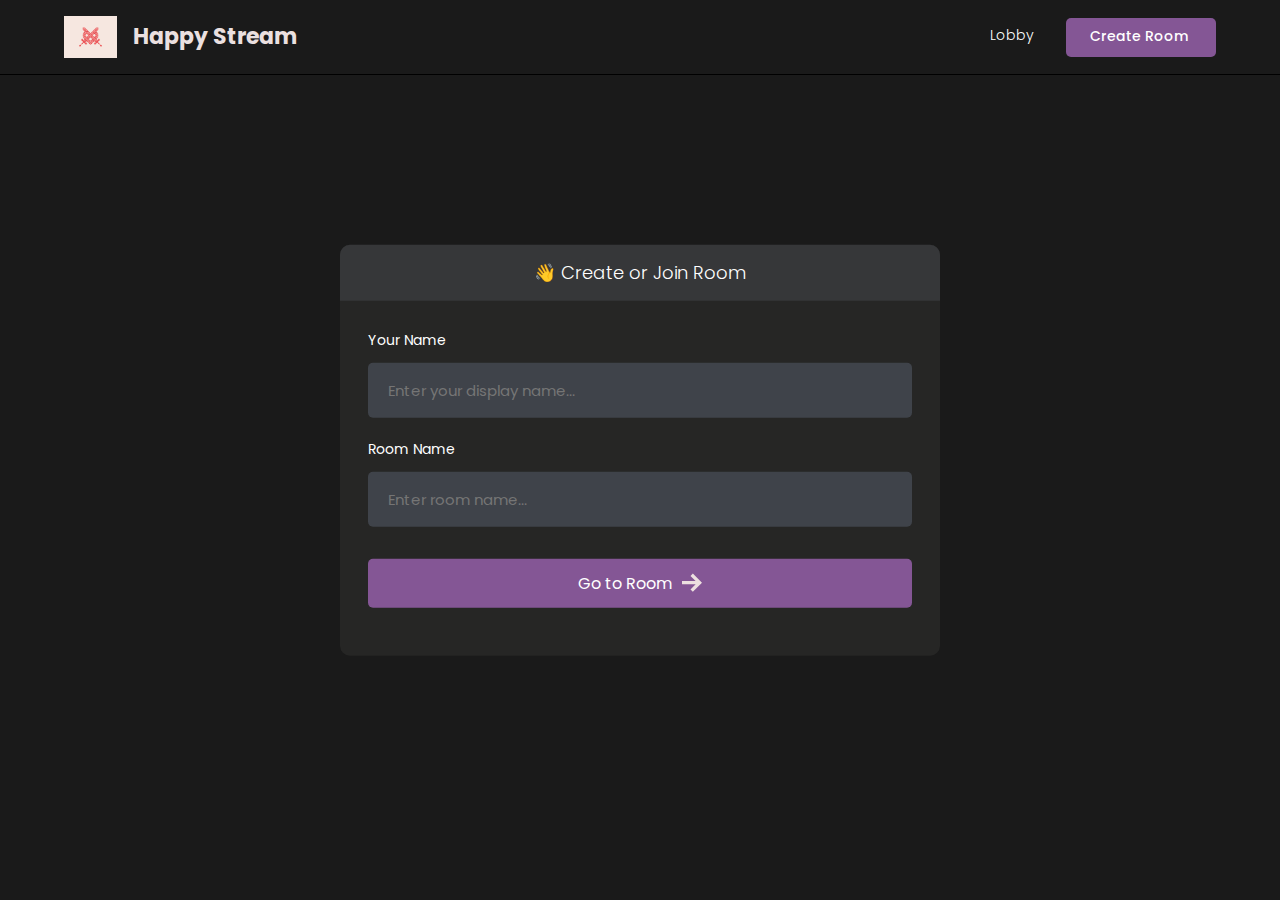
<file: index.html>
<!DOCTYPE html>
<html>
<head>
    <meta charset='utf-8'>
    <meta http-equiv='X-UA-Compatible' content='IE=edge'>
    <title>Room</title>
    <meta name='viewport' content='width=device-width, initial-scale=1'>
    <link rel='stylesheet' type='text/css' media='screen' href='styles/main.css'>
    <link rel='stylesheet' type='text/css' media='screen' href='styles/lobby.css'>
</head>
<body>

    <header id="nav">
       <div class="nav--list">
            <a href="lobby.html">
                <h3 id="logo">
                    <img src="./images/logo.png" alt="Site Logo">
                    <span>Happy Stream</span>
                </h3>
            </a>
       </div>

        <div id="nav__links">
            <a class="nav__link" href="/">
                Lobby
                <svg xmlns="http://www.w3.org/2000/svg" width="24" height="24" fill="#ede0e0" viewBox="0 0 24 24"><path d="M20 7.093v-5.093h-3v2.093l3 3zm4 5.907l-12-12-12 12h3v10h7v-5h4v5h7v-10h3zm-5 8h-3v-5h-8v5h-3v-10.26l7-6.912 7 6.99v10.182z"/></svg>
            </a>
            <a class="nav__link" id="create__room__btn" href="lobby.html">
                Create Room
               <svg xmlns="http://www.w3.org/2000/svg" width="24" height="24" fill="#ede0e0" viewBox="0 0 24 24"><path d="M12 0c-6.627 0-12 5.373-12 12s5.373 12 12 12 12-5.373 12-12-5.373-12-12-12zm6 13h-5v5h-2v-5h-5v-2h5v-5h2v5h5v2z"/></svg>
            </a>
        </div>
    </header>

    <main id="room__lobby__container">
        <div id="form__container">
             <div id="form__container__header">
                 <p>👋 Create or Join Room</p>
             </div>
 
 
            <form id="lobby__form">
 
                 <div class="form__field__wrapper">
                     <label>Your Name</label>
                     <input type="text" name="name" required placeholder="Enter your display name..." />
                 </div>
 
                 <div class="form__field__wrapper">
                     <label>Room Name</label>
                     <input type="text" name="room"  placeholder="Enter room name..." />
                 </div>
 
                 <div class="form__field__wrapper">
                     <button type="submit">Go to Room 
                         <svg xmlns="http://www.w3.org/2000/svg" width="24" height="24" viewBox="0 0 24 24"><path d="M13.025 1l-2.847 2.828 6.176 6.176h-16.354v3.992h16.354l-6.176 6.176 2.847 2.828 10.975-11z"/></svg>
                    </button>
                 </div>
            </form>
        </div>
     </main>
    
</body>
<script type="text/javascript" src="js/lobby.js"></script>
</html>
</file>
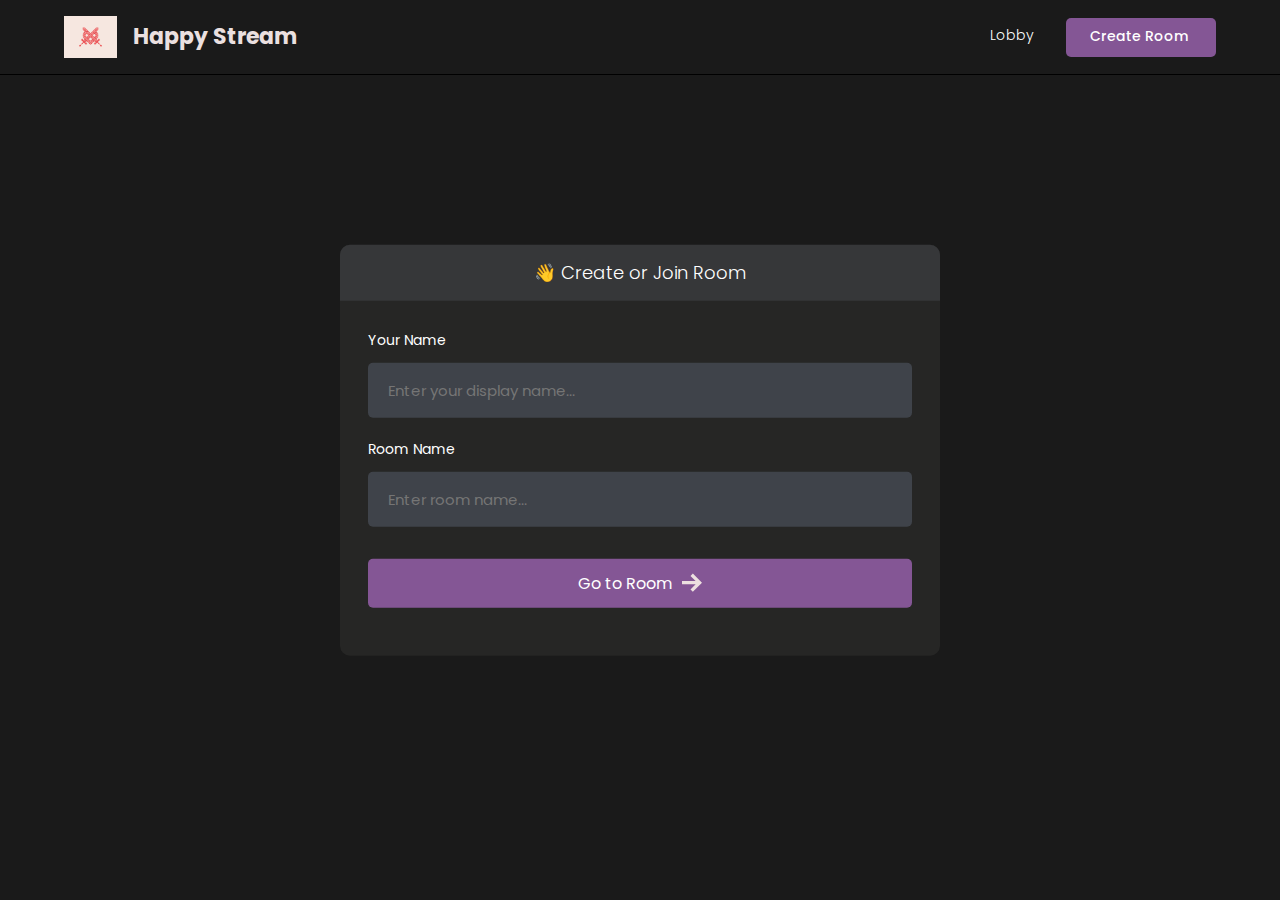
<file: room.html>
<!DOCTYPE html>
<html>

<head>
    <meta charset='utf-8'>
    <meta http-equiv='X-UA-Compatible' content='IE=edge'>
    <title>Room</title>
    <meta name='viewport' content='width=device-width, initial-scale=1'>
    <link rel='stylesheet' type='text/css' media='screen' href='styles/main.css'>

    <link rel='stylesheet' type='text/css' media='screen' href='styles/room.css'>
</head>

<body>

    <header id="nav">
        <div class="nav--list">
            <button id="members__button">
                <svg width="24" height="24" xmlns="http://www.w3.org/2000/svg" fill-rule="evenodd" clip-rule="evenodd">
                    <path d="M24 18v1h-24v-1h24zm0-6v1h-24v-1h24zm0-6v1h-24v-1h24z" fill="#ede0e0">
                        <path d="M24 19h-24v-1h24v1zm0-6h-24v-1h24v1zm0-6h-24v-1h24v1z" />
                </svg>
            </button>
            <a href="index.html">
                <h3 id="logo">
                    <img src="./images/logo.png" alt="Site Logo">
                    <span>Happy Stream</span>
                </h3>
            </a>
        </div>

        <div id="nav__links">
            <button id="chat__button"><svg width="24" height="24" xmlns="http://www.w3.org/2000/svg" fill-rule="evenodd"
                    fill="#ede0e0" clip-rule="evenodd">
                    <path
                        d="M24 20h-3v4l-5.333-4h-7.667v-4h2v2h6.333l2.667 2v-2h3v-8.001h-2v-2h4v12.001zm-15.667-6l-5.333 4v-4h-3v-14.001l18 .001v14h-9.667zm-6.333-2h3v2l2.667-2h8.333v-10l-14-.001v10.001z" />
                </svg></button>
            <a class="nav__link" id="create__room__btn" href="index.html">
                Create Room
                <svg xmlns="http://www.w3.org/2000/svg" width="24" height="24" fill="#ede0e0" viewBox="0 0 24 24">
                    <path
                        d="M12 0c-6.627 0-12 5.373-12 12s5.373 12 12 12 12-5.373 12-12-5.373-12-12-12zm6 13h-5v5h-2v-5h-5v-2h5v-5h2v5h5v2z" />
                </svg>
            </a>
        </div>
    </header>

    <main class="container">
        <div id="room__container">
            <section id="members__container">

                <div id="members__header">
                    <p>Participants</p>
                    <strong id="members__count">0</strong>
                </div>

                <div id="member__list"></div>

            </section>

            <section id="stream__container">
                <div id="stream__box"></div>
                <div id="streams__container"></div>
                <div class="stream__actions">
                    <button id="camera-btn" class="active">
                        <svg xmlns="http://www.w3.org/2000/svg" width="24" height="24" viewBox="0 0 24 24">
                            <path
                                d="M5 4h-3v-1h3v1zm10.93 0l.812 1.219c.743 1.115 1.987 1.781 3.328 1.781h1.93v13h-20v-13h3.93c1.341 0 2.585-.666 3.328-1.781l.812-1.219h5.86zm1.07-2h-8l-1.406 2.109c-.371.557-.995.891-1.664.891h-5.93v17h24v-17h-3.93c-.669 0-1.293-.334-1.664-.891l-1.406-2.109zm-11 8c0-.552-.447-1-1-1s-1 .448-1 1 .447 1 1 1 1-.448 1-1zm7 0c1.654 0 3 1.346 3 3s-1.346 3-3 3-3-1.346-3-3 1.346-3 3-3zm0-2c-2.761 0-5 2.239-5 5s2.239 5 5 5 5-2.239 5-5-2.239-5-5-5z" />
                        </svg>
                    </button>
                    <button id="mic-btn" class="active">
                        <svg xmlns="http://www.w3.org/2000/svg" width="24" height="24" viewBox="0 0 24 24">
                            <path
                                d="M12 2c1.103 0 2 .897 2 2v7c0 1.103-.897 2-2 2s-2-.897-2-2v-7c0-1.103.897-2 2-2zm0-2c-2.209 0-4 1.791-4 4v7c0 2.209 1.791 4 4 4s4-1.791 4-4v-7c0-2.209-1.791-4-4-4zm8 9v2c0 4.418-3.582 8-8 8s-8-3.582-8-8v-2h2v2c0 3.309 2.691 6 6 6s6-2.691 6-6v-2h2zm-7 13v-2h-2v2h-4v2h10v-2h-4z" />
                        </svg>
                    </button>
                    <button id="screen-btn">
                        <svg xmlns="http://www.w3.org/2000/svg" width="24" height="24" viewBox="0 0 24 24">
                            <path d="M0 1v17h24v-17h-24zm22 15h-20v-13h20v13zm-6.599 4l2.599 3h-12l2.599-3h6.802z" />
                        </svg>
                    </button>
                    <button id="leave-btn" style="background-color: #ff5050;">
                        <svg xmlns="http://www.w3.org/2000/svg" width="24" height="24" viewBox="0 0 24 24">
                            <path d="M16 10v-5l8 7-8 7v-5h-8v-4h8zm-16-8v20h14v-2h-12v-16h12v-2h-14z" />
                        </svg>
                    </button>
                </div>

                <button id="join-btn">Join Stream</button>
            </section>

            <section id="messages__container">

                <div id="messages"></div>

                <form id="message__form">
                    <input type="text" name="message" placeholder="Send a message...." />
                </form>

            </section>
        </div>
    </main>

</body>
<script type="text/javascript" src="js/AgoraRTC_N-4.12.1.js"></script>
<script type="text/javascript" src="js/agora-rtm-sdk-1.4.5.js"></script>
<script type="text/javascript" src="js/room.js"></script>
<script type="text/javascript" src="js/room_rtm.js"></script>
<script type="text/javascript" src="js/room_rtc.js"></script>

</html>
</file>
<file: styles/main.css>
@import url('https://fonts.googleapis.com/css2?family=Poppins:wght@400;500;600;700;800&display=swap');

* {
  font-family: 'Poppins', sans-serif;
}

/* width */
::-webkit-scrollbar {
  width: 7px;
}

/* Track */
::-webkit-scrollbar-track {
  box-shadow: inset 0 0 5px grey;
  border-radius: 10px;
}

/* Handle */
::-webkit-scrollbar-thumb {
  background: #797a79;
  border-radius: 10px;
}

/* Handle on hover */
::-webkit-scrollbar-thumb:hover {
  background: #845695;
}

body {
  background-color: #1a1a1a;
  color: #fff;

  font-size: 14px;
  padding: 0;
  margin: 0;
  box-sizing: border-box;
}

p,
a {
  font-weight: 300;
}

.avatar__md {
  height: 40px;
  width: 40px;
  object-fit: cover;
  border-radius: 50%;
}

.avatar__sm {
  height: 30px;
  width: 30px;
  object-fit: cover;
  border-radius: 50%;
}

#nav {
  position: fixed;
  top: 0;
  width: 100%;
  box-sizing: border-box;
  display: flex;
  justify-content: space-between;
  align-items: center;
  border-bottom: 1px solid #000000;
  background-color: #1a1a1a;
  text-decoration: none;
  padding: 16px 5%;
  z-index: 999;
}

#logo {
  display: flex;
  align-items: center;
  gap: 16px;
  font-size: 22px;
  font-weight: 700;
  line-height: 0;
  margin: 0;
  color: #ebe0e0;
}

@media (max-width: 640px) {
  #logo span {
    display: none;
  }
}

#logo img {
  height: 42px;
}

#nav a {
  text-decoration: none;
}

#nav__links {
  display: flex;
  align-items: center;
  column-gap: 2em;
}

.nav__link {
  color: #fff;
  text-decoration: none;
  transition: 1s;
  border-bottom: 2px solid transparent;
  transition: all 0.3s ease-in-out;
  padding-bottom: 1px;
}

@media (max-width: 520px) {
  #nav__links {
    column-gap: 3em;
  }
}

.nav__link:hover {
  color: rgb(230, 228, 228);
  text-decoration: none;
  border-color: #845695;
}

#create__room__btn {
  display: block;
  background-color: #845695;
  padding: 8px 24px;
  font-size: 14px;
  font-weight: 500;
  border-radius: 5px;
}

#create__room__btn:hover {
  background-color: #845695;
}

.nav--list {
  display: flex;
  gap: 1rem;
  align-items: center;
}

#members__button,
#chat__button {
  display: none;
  cursor: pointer;
  background: transparent;
  border: none;
}

#members__button:hover svg > path,
#chat__button:hover svg,
.nav__link:hover svg {
  fill: #845695;
}

.nav__link svg {
  width: 0;
  height: 0;
}

@media (max-width: 640px) {
  #members__button {
    display: block;
  }

  .nav__link svg {
    width: 1.5rem;
    height: 1.5rem;
  }
  .nav__link,
  #create__room__btn {
    font-size: 0;
    border: none;
  }

  #create__room__btn {
    padding: 0;
    background-color: transparent;
    border-radius: 50%;
  }

  #create__room__btn:hover {
    background-color: transparent;
  }
}
</file>
<file: styles/lobby.css>
#form__container {
  width: 90%;
  max-width: 600px;
  border-radius: 10px;
  background-color: #262625;
  position: fixed;
  top: 50%;
  left: 50%;
  transform: translate(-50%, -50%);
}

#lobby__form {
  padding: 2em;
}

#form__container__header {
  border-radius: 10px 10px 0 0;
  padding: 10px;
  text-align: center;
  background-color: #363739;
  margin: 0;
  font-size: 18px;
  font-size: 300;
  line-height: 0;
}

.form__field__wrapper {
  width: 100%;
  box-sizing: border-box;
  margin-bottom: 20px;
}

.form__field__wrapper label {
  font-size: 14px;
  line-height: 1.7em;
  margin-bottom: 10px;
  display: block;
}

.form__field__wrapper input {
  box-sizing: border-box;
  color: #fff;
  width: 100%;
  margin: 0;
  border: none;
  border-radius: 5px;
  padding: 16px 20px;
  font-size: 15px;
  background-color: #3f434a;
}

.form__field__wrapper button[type='submit'] {
  margin-top: 32px;
  cursor: pointer;
  background-color: #845695;
  border: none;
  color: #fff;
  font-size: 16px;
  width: 100%;
  display: flex;
  align-items: center;
  justify-content: center;
  padding: 12px;
  border-radius: 5px;
  gap: 10px;
}

.form__field__wrapper button[type='submit'] svg {
  fill: #ede0e0;
  width: 20px;
}

#avatar__selection {
  margin-reight: 10px;
  display: flex;
  gap: 1em;
}

.avatar__option {
  height: 50px;
  width: 50px;
  border-radius: 50%;
  cursor: pointer;
  transition: 0.3s;
  border: 2px solid #797a79;
}

.avatar__option__selected {
  border: 3px solid #845695;
}
</file>
<file: styles/room.css>
.container {
  margin-top: 74px;
  height: clac(100vh - 74px);
  width: 100%;
  position: relative;
}

#room__container {
  position: relative;
  display: flex;
  gap: 3rem;
}

#members__container {
  background-color: #262625;
  border-right: 1px solid #797a79;
  overflow-y: auto;
  width: 90%;
  max-width: 250px;
  position: fixed;
  height: 100%;
  z-index: 999;
}

#members__count {
  background-color: #1d1d1c;
  padding: 7px 15px;
  font-size: 14px;
  font-weight: 600;
  border-radius: 5px;
}

#members__header {
  display: flex;
  justify-content: space-around;
  align-items: center;
  padding: 0 1rem;
  position: fixed;
  font-size: 18px;
  background-color: #323143;
  width: 218px;
}

#member__list {
  display: flex;
  flex-direction: column;
  gap: 1rem;
  padding-top: 5rem;
  padding-bottom: 6.5rem;
}

.members__list::-webkit-scrollbar {
  height: 14px;
}

.member__wrapper {
  display: flex;
  align-items: center;
  column-gap: 10px;
  padding-left: 1em;
}

.green__icon {
  display: block;
  height: 8px;
  width: 8px;
  border-radius: 50%;
  background-color: #2aca3e;
}

.member_name{
  font-size: 14px;
  line-height: 0;
}

#messages__container {
  height: calc(100vh - 85px);
  background-color: #262625;
  right: 0;
  position: absolute;
  width: 100%;
  max-width: 25rem;
  overflow-y: auto;
  border-left: 1px solid #111;
}

#messages {
  width: 100%;
  height: 100%;
  overflow-y: auto;
}

.message__wrapper:last-child {
  margin-bottom: 6.5rem;
}

.message__wrapper {
  display: flex;
  gap: 10px;
  margin: 1em;
}

.message__body {
  background-color: #363739;
  border-radius: 10px;
  padding: 10px 15px;
  width: fit-content;
  max-width: 900px;
}

.message__body strong {
  font-weight: 600;
  color: #ede0e0;
}

.message__body__bot{
  padding: 0 20px;
  max-width: 900px;
  color: #bdbdbd;
}


.message__author {
  margin-right: 10px;
  color: #2aca3e!important;

}

.message__author__bot {
  margin-right: 10px;
  color: #a52aca!important;

}

.message__text {
  margin: 0;
}

#message__form {
  width: 23.2rem;
  position: fixed;
  bottom: 0;
  display: block;
  background-color: #1a1a1a;
  padding: 1em;
}

#message__form input {
  color: #fff;
  width: 100%;
  border: none;
  border-radius: 5px;
  padding: 18px;
  font-size: 14px;
  box-sizing: border-box;
  background-color: #3f434a;
}

#message__form input:focus {
  outline: none;
}

#message__form input::placeholder {
  color: #707575;
}

#stream__container {
  justify-self: center;
  width: calc(100% - 40.7rem);
  position: fixed;
  left: 15.7rem;
  top: clac(100vh - 72px);
  overflow-y: auto;
  height: 100%;
}

#stream__box{
  background-color: #3f434a;
  height: 60vh;
  display: none;
}

#stream__box .video__container{
  border:  2px solid #000;
  border-radius: 0;
  height: 100%!important;
  width: 100%!important;

  background-size: 100%;
}

#stream__box video{
  border-radius: 0;
}

#streams__container{
  display: flex;
  flex-wrap: wrap;
  gap: 2em;
  justify-content: center;
  align-items: center;
  margin-top: 20px;
  margin-bottom: 225px;
}

.video__container{
  display: flex;
  justify-content: center;
  align-items: center;
  border: 2px solid #b366f9;
  border-radius: 50%;
  cursor: pointer;
  overflow: hidden;
  height: 300px;
  width: 300px;

  background-image: url("/images/meo.jpg");
  background-repeat: no-repeat;
  background-position: center;
  background-size: 100%;
}

.video-player{
  height: 100%;
  width: 100%;
}

.video-player video{
  border-radius: 50%;
}

@media (max-width: 1400px){
  .video__container{
    height: 200px!important;
    width: 200px!important;
  }
}

@media (max-width: 1200px) {
  #members__container {
    display: none;
  }

  #members__button {
    display: block;
  }

  #stream__container {
    width: calc(100% - 25rem);
    left: 0;
  }
}

@media (max-width: 980px) {
  #stream__container {
    width: calc(100% - 20rem);
    left: 0;
  }
  #messages__container {
    max-width: 20rem;
  }

  #message__form {
    width: 18.2rem;
  }
}

@media (max-width: 768px) {
  #stream__container {
    width: 100%;
  }

  .video__container{
    height: 100px!important;
    width: 100px!important;
  }

  #messages__container {
    display: none;
  }

  #chat__button {
    display: block;
  }
}

#stream__box {
  position: relative;
}

.stream__focus {
  width: 100%;
  height: 100%;
}

.stream__focus iframe {
  width: 100%;
  height: 100%;
}

.stream__actions {
  position: fixed;
  bottom: 1rem;
  border-radius: 8px;
  background-color: #1a1a1a60;
  padding: 1rem;
  left: 50%;
  display: none;
  gap: 1rem;
  transform: translateX(-50%);
}

.stream__actions a,
.stream__actions button {
  cursor: pointer;
  background-color: #262625;
  color: #fff;
  border: none;
  display: flex;
  align-items: center;
  justify-content: center;
  padding: 0.5rem 1rem;
  border-radius: 5px;
  transition: all 0.2s ease-in-out;
}

.stream__actions a svg,
.stream__actions button svg {
  width: 1.5rem;
  height: 1.5rem;
  fill: #ede0e0;
}

.stream__actions a.active,
.stream__actions button.active,
.stream__actions a:hover,
.stream__actions button:hover {
  background-color: #845695;
}

#join-btn{
  background-color: #845695;
  font-size: 18px;
  padding: 25px 50px;
  border: none;
  color: #fff;

  position: fixed;
  bottom: 1rem;
  border-radius: 8px;
  left: 50%;
  transform: translateX(-50%);
}
</file>
